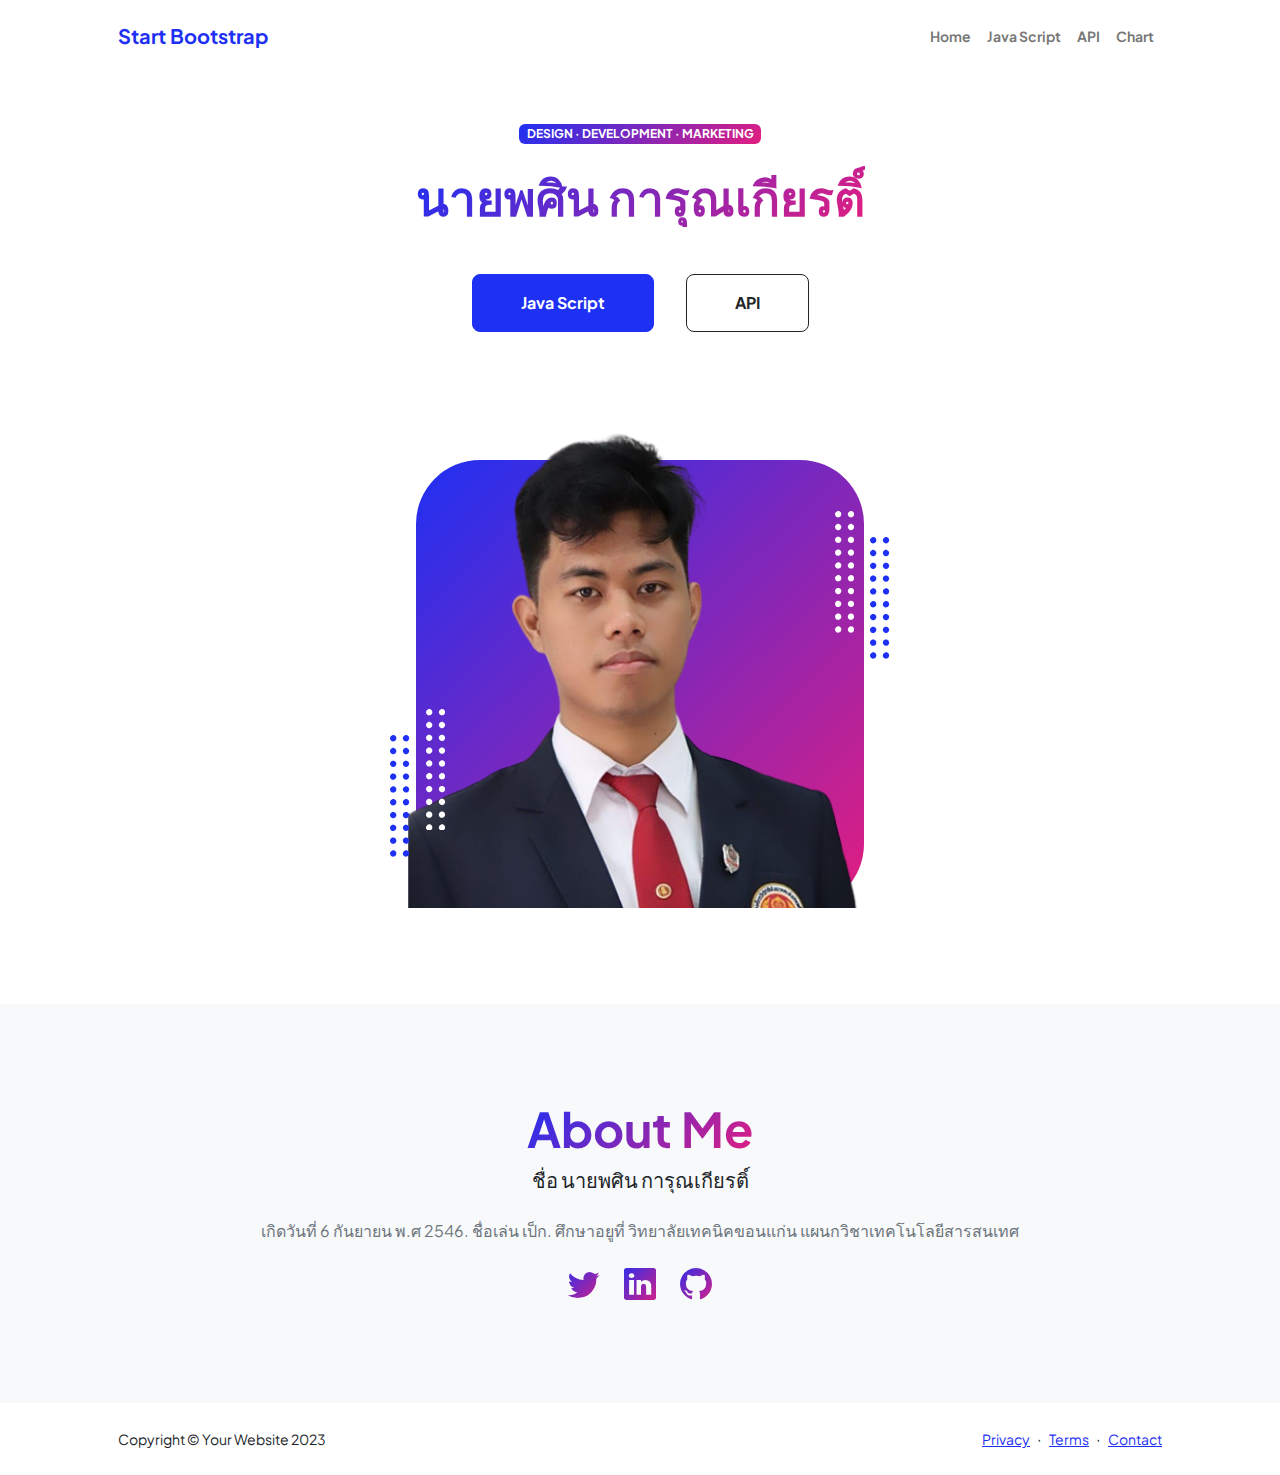
<file: index.html>
<!DOCTYPE html>
<html lang="en">
    <head>
        <meta charset="utf-8" />
        <meta name="viewport" content="width=device-width, initial-scale=1, shrink-to-fit=no" />
        <meta name="description" content="" />
        <meta name="author" content="" />
        <title>Personal - Start Bootstrap Theme</title>
        <!-- Favicon-->
        <link rel="icon" type="image/x-icon" href="assets/favicon.ico" />
        <!-- Custom Google font-->
        <link rel="preconnect" href="https://fonts.googleapis.com" />
        <link rel="preconnect" href="https://fonts.gstatic.com" crossorigin />
        <link href="https://fonts.googleapis.com/css2?family=Plus+Jakarta+Sans:wght@100;200;300;400;500;600;700;800;900&amp;display=swap" rel="stylesheet" />
        <!-- Bootstrap icons-->
        <link href="https://cdn.jsdelivr.net/npm/bootstrap-icons@1.8.1/font/bootstrap-icons.css" rel="stylesheet" />
        <!-- Core theme CSS (includes Bootstrap)-->
        <link href="css/styles.css" rel="stylesheet" />
    </head>
    <body class="d-flex flex-column h-100">
        <main class="flex-shrink-0">
            <!-- Navigation-->
            <nav class="navbar navbar-expand-lg navbar-light bg-white py-3">
                <div class="container px-5">
                    <a class="navbar-brand" href="index.html"><span class="fw-bolder text-primary">Start Bootstrap</span></a>
                    <button class="navbar-toggler" type="button" data-bs-toggle="collapse" data-bs-target="#navbarSupportedContent" aria-controls="navbarSupportedContent" aria-expanded="false" aria-label="Toggle navigation"><span class="navbar-toggler-icon"></span></button>
                    <div class="collapse navbar-collapse" id="navbarSupportedContent">
                        <ul class="navbar-nav ms-auto mb-2 mb-lg-0 small fw-bolder">
                            <li class="nav-item"><a class="nav-link" href="index.html">Home</a></li>
                            <li class="nav-item"><a class="nav-link" href="resume.html">Java Script</a></li>
                            <li class="nav-item"><a class="nav-link" href="projects.html">API</a></li>
                            <li class="nav-item"><a class="nav-link" href="contact.html">Chart</a></li>
                        </ul>
                    </div>
                </div>
            </nav>
            <!-- Header-->
            <header class="py-5">
                <div class="container px-5 pb-5">
                    <div class="row gx-5 align-items-center">
                        <div class="col-xxl-5">
                            <!-- Header text content-->
                            <div class="text-center text-xxl-start">
                                <div class="badge bg-gradient-primary-to-secondary text-white mb-4"><div class="text-uppercase">Design &middot; Development &middot; Marketing</div></div>
                                <h1 class="display-3 fw-bolder mb-5"><span class="text-gradient d-inline">นายพศิน การุณเกียรติ์</span></h1>
                                <div class="d-grid gap-3 d-sm-flex justify-content-sm-center justify-content-xxl-start mb-3">
                                    <a class="btn btn-primary btn-lg px-5 py-3 me-sm-3 fs-6 fw-bolder" href="resume.html">Java Script</a>
                                    <a class="btn btn-outline-dark btn-lg px-5 py-3 fs-6 fw-bolder" href="projects.html">API</a>
                                </div>
                            </div>
                        </div>
                        <div class="col-xxl-7">
                            <!-- Header profile picture-->
                            <div class="d-flex justify-content-center mt-5 mt-xxl-0">
                                <div class="profile bg-gradient-primary-to-secondary">
                                    <!-- TIP: For best results, use a photo with a transparent background like the demo example below-->
                                    <!-- Watch a tutorial on how to do this on YouTube (link)-->
                                    <img class="profile-img" src="assets/profile.png" alt="..." />
                                    <div class="dots-1">
                                        <!-- SVG Dots-->
                                        <svg version="1.1" xmlns="http://www.w3.org/2000/svg" xmlns:xlink="http://www.w3.org/1999/xlink" x="0px" y="0px" viewBox="0 0 191.6 1215.4" style="enable-background: new 0 0 191.6 1215.4" xml:space="preserve">
                                            <g transform="translate(0.000000,1280.000000) scale(0.100000,-0.100000)">
                                                <path d="M227.7,12788.6c-105-35-200-141-222-248c-43-206,163-412,369-369c155,32,275,190,260,339c-11,105-90,213-190,262        C383.7,12801.6,289.7,12808.6,227.7,12788.6z"></path>
                                                <path d="M1507.7,12788.6c-151-50-253-216-222-362c25-119,136-230,254-255c194-41,395,142,375,339c-11,105-90,213-190,262        C1663.7,12801.6,1569.7,12808.6,1507.7,12788.6z"></path>
                                                <path d="M227.7,11508.6c-105-35-200-141-222-248c-43-206,163-412,369-369c155,32,275,190,260,339c-11,105-90,213-190,262        C383.7,11521.6,289.7,11528.6,227.7,11508.6z"></path>
                                                <path d="M1507.7,11508.6c-151-50-253-216-222-362c25-119,136-230,254-255c194-41,395,142,375,339c-11,105-90,213-190,262        C1663.7,11521.6,1569.7,11528.6,1507.7,11508.6z"></path>
                                                <path d="M227.7,10228.6c-105-35-200-141-222-248c-43-206,163-412,369-369c155,32,275,190,260,339c-11,105-90,213-190,262        C383.7,10241.6,289.7,10248.6,227.7,10228.6z"></path>
                                                <path d="M1507.7,10228.6c-105-35-200-141-222-248c-43-206,163-412,369-369c155,32,275,190,260,339c-11,105-90,213-190,262        C1663.7,10241.6,1569.7,10248.6,1507.7,10228.6z"></path>
                                                <path d="M227.7,8948.6c-105-35-200-141-222-248c-43-206,163-412,369-369c155,32,275,190,260,339c-11,105-90,213-190,262        C383.7,8961.6,289.7,8968.6,227.7,8948.6z"></path>
                                                <path d="M1507.7,8948.6c-105-35-200-141-222-248c-43-206,163-412,369-369c155,32,275,190,260,339c-11,105-90,213-190,262        C1663.7,8961.6,1569.7,8968.6,1507.7,8948.6z"></path>
                                                <path d="M227.7,7668.6c-105-35-200-141-222-248c-43-206,163-412,369-369c155,32,275,190,260,339c-11,105-90,213-190,262        C383.7,7681.6,289.7,7688.6,227.7,7668.6z"></path>
                                                <path d="M1507.7,7668.6c-105-35-200-141-222-248c-43-206,163-412,369-369c155,32,275,190,260,339c-11,105-90,213-190,262        C1663.7,7681.6,1569.7,7688.6,1507.7,7668.6z"></path>
                                                <path d="M227.7,6388.6c-105-35-200-141-222-248c-43-206,163-412,369-369c155,32,275,190,260,339c-11,105-90,213-190,262        C383.7,6401.6,289.7,6408.6,227.7,6388.6z"></path>
                                                <path d="M1507.7,6388.6c-105-35-200-141-222-248c-43-206,163-412,369-369c155,32,275,190,260,339c-11,105-90,213-190,262        C1663.7,6401.6,1569.7,6408.6,1507.7,6388.6z"></path>
                                                <path d="M227.7,5108.6c-105-35-200-141-222-248c-43-206,163-412,369-369c155,32,275,190,260,339c-11,105-90,213-190,262        C383.7,5121.6,289.7,5128.6,227.7,5108.6z"></path>
                                                <path d="M1507.7,5108.6c-105-35-200-141-222-248c-43-206,163-412,369-369c155,32,275,190,260,339c-11,105-90,213-190,262        C1663.7,5121.6,1569.7,5128.6,1507.7,5108.6z"></path>
                                                <path d="M227.7,3828.6c-105-35-200-141-222-248c-43-206,163-412,369-369c155,32,275,190,260,339c-11,105-90,213-190,262        C383.7,3841.6,289.7,3848.6,227.7,3828.6z"></path>
                                                <path d="M1507.7,3828.6c-105-35-200-141-222-248c-43-206,163-412,369-369c155,32,275,190,260,339c-11,105-90,213-190,262        C1663.7,3841.6,1569.7,3848.6,1507.7,3828.6z"></path>
                                                <path d="M227.7,2548.6c-105-35-200-141-222-248c-43-206,163-412,369-369c155,32,275,190,260,339c-11,105-90,213-190,262        C383.7,2561.6,289.7,2568.6,227.7,2548.6z"></path>
                                                <path d="M1507.7,2548.6c-105-35-200-141-222-248c-43-206,163-412,369-369c155,32,275,190,260,339c-11,105-90,213-190,262        C1663.7,2561.6,1569.7,2568.6,1507.7,2548.6z"></path>
                                                <path d="M227.7,1268.6c-105-35-200-141-222-248c-43-206,163-412,369-369c155,32,275,190,260,339c-11,105-90,213-190,262        C383.7,1281.6,289.7,1288.6,227.7,1268.6z"></path>
                                                <path d="M1507.7,1268.6c-105-35-200-141-222-248c-43-206,163-412,369-369c155,32,275,190,260,339c-11,105-90,213-190,262        C1663.7,1281.6,1569.7,1288.6,1507.7,1268.6z"></path>
                                            </g>
                                        </svg>
                                        <!-- END of SVG dots-->
                                    </div>
                                    <div class="dots-2">
                                        <!-- SVG Dots-->
                                        <svg version="1.1" xmlns="http://www.w3.org/2000/svg" xmlns:xlink="http://www.w3.org/1999/xlink" x="0px" y="0px" viewBox="0 0 191.6 1215.4" style="enable-background: new 0 0 191.6 1215.4" xml:space="preserve">
                                            <g transform="translate(0.000000,1280.000000) scale(0.100000,-0.100000)">
                                                <path d="M227.7,12788.6c-105-35-200-141-222-248c-43-206,163-412,369-369c155,32,275,190,260,339c-11,105-90,213-190,262        C383.7,12801.6,289.7,12808.6,227.7,12788.6z"></path>
                                                <path d="M1507.7,12788.6c-151-50-253-216-222-362c25-119,136-230,254-255c194-41,395,142,375,339c-11,105-90,213-190,262        C1663.7,12801.6,1569.7,12808.6,1507.7,12788.6z"></path>
                                                <path d="M227.7,11508.6c-105-35-200-141-222-248c-43-206,163-412,369-369c155,32,275,190,260,339c-11,105-90,213-190,262        C383.7,11521.6,289.7,11528.6,227.7,11508.6z"></path>
                                                <path d="M1507.7,11508.6c-151-50-253-216-222-362c25-119,136-230,254-255c194-41,395,142,375,339c-11,105-90,213-190,262        C1663.7,11521.6,1569.7,11528.6,1507.7,11508.6z"></path>
                                                <path d="M227.7,10228.6c-105-35-200-141-222-248c-43-206,163-412,369-369c155,32,275,190,260,339c-11,105-90,213-190,262        C383.7,10241.6,289.7,10248.6,227.7,10228.6z"></path>
                                                <path d="M1507.7,10228.6c-105-35-200-141-222-248c-43-206,163-412,369-369c155,32,275,190,260,339c-11,105-90,213-190,262        C1663.7,10241.6,1569.7,10248.6,1507.7,10228.6z"></path>
                                                <path d="M227.7,8948.6c-105-35-200-141-222-248c-43-206,163-412,369-369c155,32,275,190,260,339c-11,105-90,213-190,262        C383.7,8961.6,289.7,8968.6,227.7,8948.6z"></path>
                                                <path d="M1507.7,8948.6c-105-35-200-141-222-248c-43-206,163-412,369-369c155,32,275,190,260,339c-11,105-90,213-190,262        C1663.7,8961.6,1569.7,8968.6,1507.7,8948.6z"></path>
                                                <path d="M227.7,7668.6c-105-35-200-141-222-248c-43-206,163-412,369-369c155,32,275,190,260,339c-11,105-90,213-190,262        C383.7,7681.6,289.7,7688.6,227.7,7668.6z"></path>
                                                <path d="M1507.7,7668.6c-105-35-200-141-222-248c-43-206,163-412,369-369c155,32,275,190,260,339c-11,105-90,213-190,262        C1663.7,7681.6,1569.7,7688.6,1507.7,7668.6z"></path>
                                                <path d="M227.7,6388.6c-105-35-200-141-222-248c-43-206,163-412,369-369c155,32,275,190,260,339c-11,105-90,213-190,262        C383.7,6401.6,289.7,6408.6,227.7,6388.6z"></path>
                                                <path d="M1507.7,6388.6c-105-35-200-141-222-248c-43-206,163-412,369-369c155,32,275,190,260,339c-11,105-90,213-190,262        C1663.7,6401.6,1569.7,6408.6,1507.7,6388.6z"></path>
                                                <path d="M227.7,5108.6c-105-35-200-141-222-248c-43-206,163-412,369-369c155,32,275,190,260,339c-11,105-90,213-190,262        C383.7,5121.6,289.7,5128.6,227.7,5108.6z"></path>
                                                <path d="M1507.7,5108.6c-105-35-200-141-222-248c-43-206,163-412,369-369c155,32,275,190,260,339c-11,105-90,213-190,262        C1663.7,5121.6,1569.7,5128.6,1507.7,5108.6z"></path>
                                                <path d="M227.7,3828.6c-105-35-200-141-222-248c-43-206,163-412,369-369c155,32,275,190,260,339c-11,105-90,213-190,262        C383.7,3841.6,289.7,3848.6,227.7,3828.6z"></path>
                                                <path d="M1507.7,3828.6c-105-35-200-141-222-248c-43-206,163-412,369-369c155,32,275,190,260,339c-11,105-90,213-190,262        C1663.7,3841.6,1569.7,3848.6,1507.7,3828.6z"></path>
                                                <path d="M227.7,2548.6c-105-35-200-141-222-248c-43-206,163-412,369-369c155,32,275,190,260,339c-11,105-90,213-190,262        C383.7,2561.6,289.7,2568.6,227.7,2548.6z"></path>
                                                <path d="M1507.7,2548.6c-105-35-200-141-222-248c-43-206,163-412,369-369c155,32,275,190,260,339c-11,105-90,213-190,262        C1663.7,2561.6,1569.7,2568.6,1507.7,2548.6z"></path>
                                                <path d="M227.7,1268.6c-105-35-200-141-222-248c-43-206,163-412,369-369c155,32,275,190,260,339c-11,105-90,213-190,262        C383.7,1281.6,289.7,1288.6,227.7,1268.6z"></path>
                                                <path d="M1507.7,1268.6c-105-35-200-141-222-248c-43-206,163-412,369-369c155,32,275,190,260,339c-11,105-90,213-190,262        C1663.7,1281.6,1569.7,1288.6,1507.7,1268.6z"></path>
                                            </g>
                                        </svg>
                                        <!-- END of SVG dots-->
                                    </div>
                                    <div class="dots-3">
                                        <!-- SVG Dots-->
                                        <svg version="1.1" xmlns="http://www.w3.org/2000/svg" xmlns:xlink="http://www.w3.org/1999/xlink" x="0px" y="0px" viewBox="0 0 191.6 1215.4" style="enable-background: new 0 0 191.6 1215.4" xml:space="preserve">
                                            <g transform="translate(0.000000,1280.000000) scale(0.100000,-0.100000)">
                                                <path d="M227.7,12788.6c-105-35-200-141-222-248c-43-206,163-412,369-369c155,32,275,190,260,339c-11,105-90,213-190,262        C383.7,12801.6,289.7,12808.6,227.7,12788.6z"></path>
                                                <path d="M1507.7,12788.6c-151-50-253-216-222-362c25-119,136-230,254-255c194-41,395,142,375,339c-11,105-90,213-190,262        C1663.7,12801.6,1569.7,12808.6,1507.7,12788.6z"></path>
                                                <path d="M227.7,11508.6c-105-35-200-141-222-248c-43-206,163-412,369-369c155,32,275,190,260,339c-11,105-90,213-190,262        C383.7,11521.6,289.7,11528.6,227.7,11508.6z"></path>
                                                <path d="M1507.7,11508.6c-151-50-253-216-222-362c25-119,136-230,254-255c194-41,395,142,375,339c-11,105-90,213-190,262        C1663.7,11521.6,1569.7,11528.6,1507.7,11508.6z"></path>
                                                <path d="M227.7,10228.6c-105-35-200-141-222-248c-43-206,163-412,369-369c155,32,275,190,260,339c-11,105-90,213-190,262        C383.7,10241.6,289.7,10248.6,227.7,10228.6z"></path>
                                                <path d="M1507.7,10228.6c-105-35-200-141-222-248c-43-206,163-412,369-369c155,32,275,190,260,339c-11,105-90,213-190,262        C1663.7,10241.6,1569.7,10248.6,1507.7,10228.6z"></path>
                                                <path d="M227.7,8948.6c-105-35-200-141-222-248c-43-206,163-412,369-369c155,32,275,190,260,339c-11,105-90,213-190,262        C383.7,8961.6,289.7,8968.6,227.7,8948.6z"></path>
                                                <path d="M1507.7,8948.6c-105-35-200-141-222-248c-43-206,163-412,369-369c155,32,275,190,260,339c-11,105-90,213-190,262        C1663.7,8961.6,1569.7,8968.6,1507.7,8948.6z"></path>
                                                <path d="M227.7,7668.6c-105-35-200-141-222-248c-43-206,163-412,369-369c155,32,275,190,260,339c-11,105-90,213-190,262        C383.7,7681.6,289.7,7688.6,227.7,7668.6z"></path>
                                                <path d="M1507.7,7668.6c-105-35-200-141-222-248c-43-206,163-412,369-369c155,32,275,190,260,339c-11,105-90,213-190,262        C1663.7,7681.6,1569.7,7688.6,1507.7,7668.6z"></path>
                                                <path d="M227.7,6388.6c-105-35-200-141-222-248c-43-206,163-412,369-369c155,32,275,190,260,339c-11,105-90,213-190,262        C383.7,6401.6,289.7,6408.6,227.7,6388.6z"></path>
                                                <path d="M1507.7,6388.6c-105-35-200-141-222-248c-43-206,163-412,369-369c155,32,275,190,260,339c-11,105-90,213-190,262        C1663.7,6401.6,1569.7,6408.6,1507.7,6388.6z"></path>
                                                <path d="M227.7,5108.6c-105-35-200-141-222-248c-43-206,163-412,369-369c155,32,275,190,260,339c-11,105-90,213-190,262        C383.7,5121.6,289.7,5128.6,227.7,5108.6z"></path>
                                                <path d="M1507.7,5108.6c-105-35-200-141-222-248c-43-206,163-412,369-369c155,32,275,190,260,339c-11,105-90,213-190,262        C1663.7,5121.6,1569.7,5128.6,1507.7,5108.6z"></path>
                                                <path d="M227.7,3828.6c-105-35-200-141-222-248c-43-206,163-412,369-369c155,32,275,190,260,339c-11,105-90,213-190,262        C383.7,3841.6,289.7,3848.6,227.7,3828.6z"></path>
                                                <path d="M1507.7,3828.6c-105-35-200-141-222-248c-43-206,163-412,369-369c155,32,275,190,260,339c-11,105-90,213-190,262        C1663.7,3841.6,1569.7,3848.6,1507.7,3828.6z"></path>
                                                <path d="M227.7,2548.6c-105-35-200-141-222-248c-43-206,163-412,369-369c155,32,275,190,260,339c-11,105-90,213-190,262        C383.7,2561.6,289.7,2568.6,227.7,2548.6z"></path>
                                                <path d="M1507.7,2548.6c-105-35-200-141-222-248c-43-206,163-412,369-369c155,32,275,190,260,339c-11,105-90,213-190,262        C1663.7,2561.6,1569.7,2568.6,1507.7,2548.6z"></path>
                                                <path d="M227.7,1268.6c-105-35-200-141-222-248c-43-206,163-412,369-369c155,32,275,190,260,339c-11,105-90,213-190,262        C383.7,1281.6,289.7,1288.6,227.7,1268.6z"></path>
                                                <path d="M1507.7,1268.6c-105-35-200-141-222-248c-43-206,163-412,369-369c155,32,275,190,260,339c-11,105-90,213-190,262        C1663.7,1281.6,1569.7,1288.6,1507.7,1268.6z"></path>
                                            </g>
                                        </svg>
                                        <!-- END of SVG dots-->
                                    </div>
                                    <div class="dots-4">
                                        <!-- SVG Dots-->
                                        <svg version="1.1" xmlns="http://www.w3.org/2000/svg" xmlns:xlink="http://www.w3.org/1999/xlink" x="0px" y="0px" viewBox="0 0 191.6 1215.4" style="enable-background: new 0 0 191.6 1215.4" xml:space="preserve">
                                            <g transform="translate(0.000000,1280.000000) scale(0.100000,-0.100000)">
                                                <path d="M227.7,12788.6c-105-35-200-141-222-248c-43-206,163-412,369-369c155,32,275,190,260,339c-11,105-90,213-190,262        C383.7,12801.6,289.7,12808.6,227.7,12788.6z"></path>
                                                <path d="M1507.7,12788.6c-151-50-253-216-222-362c25-119,136-230,254-255c194-41,395,142,375,339c-11,105-90,213-190,262        C1663.7,12801.6,1569.7,12808.6,1507.7,12788.6z"></path>
                                                <path d="M227.7,11508.6c-105-35-200-141-222-248c-43-206,163-412,369-369c155,32,275,190,260,339c-11,105-90,213-190,262        C383.7,11521.6,289.7,11528.6,227.7,11508.6z"></path>
                                                <path d="M1507.7,11508.6c-151-50-253-216-222-362c25-119,136-230,254-255c194-41,395,142,375,339c-11,105-90,213-190,262        C1663.7,11521.6,1569.7,11528.6,1507.7,11508.6z"></path>
                                                <path d="M227.7,10228.6c-105-35-200-141-222-248c-43-206,163-412,369-369c155,32,275,190,260,339c-11,105-90,213-190,262        C383.7,10241.6,289.7,10248.6,227.7,10228.6z"></path>
                                                <path d="M1507.7,10228.6c-105-35-200-141-222-248c-43-206,163-412,369-369c155,32,275,190,260,339c-11,105-90,213-190,262        C1663.7,10241.6,1569.7,10248.6,1507.7,10228.6z"></path>
                                                <path d="M227.7,8948.6c-105-35-200-141-222-248c-43-206,163-412,369-369c155,32,275,190,260,339c-11,105-90,213-190,262        C383.7,8961.6,289.7,8968.6,227.7,8948.6z"></path>
                                                <path d="M1507.7,8948.6c-105-35-200-141-222-248c-43-206,163-412,369-369c155,32,275,190,260,339c-11,105-90,213-190,262        C1663.7,8961.6,1569.7,8968.6,1507.7,8948.6z"></path>
                                                <path d="M227.7,7668.6c-105-35-200-141-222-248c-43-206,163-412,369-369c155,32,275,190,260,339c-11,105-90,213-190,262        C383.7,7681.6,289.7,7688.6,227.7,7668.6z"></path>
                                                <path d="M1507.7,7668.6c-105-35-200-141-222-248c-43-206,163-412,369-369c155,32,275,190,260,339c-11,105-90,213-190,262        C1663.7,7681.6,1569.7,7688.6,1507.7,7668.6z"></path>
                                                <path d="M227.7,6388.6c-105-35-200-141-222-248c-43-206,163-412,369-369c155,32,275,190,260,339c-11,105-90,213-190,262        C383.7,6401.6,289.7,6408.6,227.7,6388.6z"></path>
                                                <path d="M1507.7,6388.6c-105-35-200-141-222-248c-43-206,163-412,369-369c155,32,275,190,260,339c-11,105-90,213-190,262        C1663.7,6401.6,1569.7,6408.6,1507.7,6388.6z"></path>
                                                <path d="M227.7,5108.6c-105-35-200-141-222-248c-43-206,163-412,369-369c155,32,275,190,260,339c-11,105-90,213-190,262        C383.7,5121.6,289.7,5128.6,227.7,5108.6z"></path>
                                                <path d="M1507.7,5108.6c-105-35-200-141-222-248c-43-206,163-412,369-369c155,32,275,190,260,339c-11,105-90,213-190,262        C1663.7,5121.6,1569.7,5128.6,1507.7,5108.6z"></path>
                                                <path d="M227.7,3828.6c-105-35-200-141-222-248c-43-206,163-412,369-369c155,32,275,190,260,339c-11,105-90,213-190,262        C383.7,3841.6,289.7,3848.6,227.7,3828.6z"></path>
                                                <path d="M1507.7,3828.6c-105-35-200-141-222-248c-43-206,163-412,369-369c155,32,275,190,260,339c-11,105-90,213-190,262        C1663.7,3841.6,1569.7,3848.6,1507.7,3828.6z"></path>
                                                <path d="M227.7,2548.6c-105-35-200-141-222-248c-43-206,163-412,369-369c155,32,275,190,260,339c-11,105-90,213-190,262        C383.7,2561.6,289.7,2568.6,227.7,2548.6z"></path>
                                                <path d="M1507.7,2548.6c-105-35-200-141-222-248c-43-206,163-412,369-369c155,32,275,190,260,339c-11,105-90,213-190,262        C1663.7,2561.6,1569.7,2568.6,1507.7,2548.6z"></path>
                                                <path d="M227.7,1268.6c-105-35-200-141-222-248c-43-206,163-412,369-369c155,32,275,190,260,339c-11,105-90,213-190,262        C383.7,1281.6,289.7,1288.6,227.7,1268.6z"></path>
                                                <path d="M1507.7,1268.6c-105-35-200-141-222-248c-43-206,163-412,369-369c155,32,275,190,260,339c-11,105-90,213-190,262        C1663.7,1281.6,1569.7,1288.6,1507.7,1268.6z"></path>
                                            </g>
                                        </svg>
                                        <!-- END of SVG dots-->
                                    </div>
                                </div>
                            </div>
                        </div>
                    </div>
                </div>
            </header>
            <!-- About Section-->
            <section class="bg-light py-5">
                <div class="container px-5">
                    <div class="row gx-5 justify-content-center">
                        <div class="col-xxl-8">
                            <div class="text-center my-5">
                                <h2 class="display-5 fw-bolder"><span class="text-gradient d-inline">About Me</span></h2>
                                <p class="lead fw-light mb-4">ชื่อ นายพศิน การุณเกียรติ์</p>
                                <p class="text-muted">เกิดวันที่ 6 กันยายน พ.ศ 2546. ชื่อเล่น เป็ก.  ศึกษาอยูที่ วิทยาลัยเทคนิคขอนแก่น แผนกวิชาเทคโนโลยีสารสนเทศ</p>
                                <div class="d-flex justify-content-center fs-2 gap-4">
                                    <a class="text-gradient" href="#!"><i class="bi bi-twitter"></i></a>
                                    <a class="text-gradient" href="#!"><i class="bi bi-linkedin"></i></a>
                                    <a class="text-gradient" href="#!"><i class="bi bi-github"></i></a>
                                </div>
                            </div>
                        </div>
                    </div>
                </div>
            </section>
        </main>
        <!-- Footer-->
        <footer class="bg-white py-4 mt-auto">
            <div class="container px-5">
                <div class="row align-items-center justify-content-between flex-column flex-sm-row">
                    <div class="col-auto"><div class="small m-0">Copyright &copy; Your Website 2023</div></div>
                    <div class="col-auto">
                        <a class="small" href="#!">Privacy</a>
                        <span class="mx-1">&middot;</span>
                        <a class="small" href="#!">Terms</a>
                        <span class="mx-1">&middot;</span>
                        <a class="small" href="#!">Contact</a>
                    </div>
                </div>
            </div>
        </footer>
        <!-- Bootstrap core JS-->
        <script src="https://cdn.jsdelivr.net/npm/bootstrap@5.2.3/dist/js/bootstrap.bundle.min.js"></script>
        <!-- Core theme JS-->
        <script src="js/scripts.js"></script>
    </body>
</html>
</file>
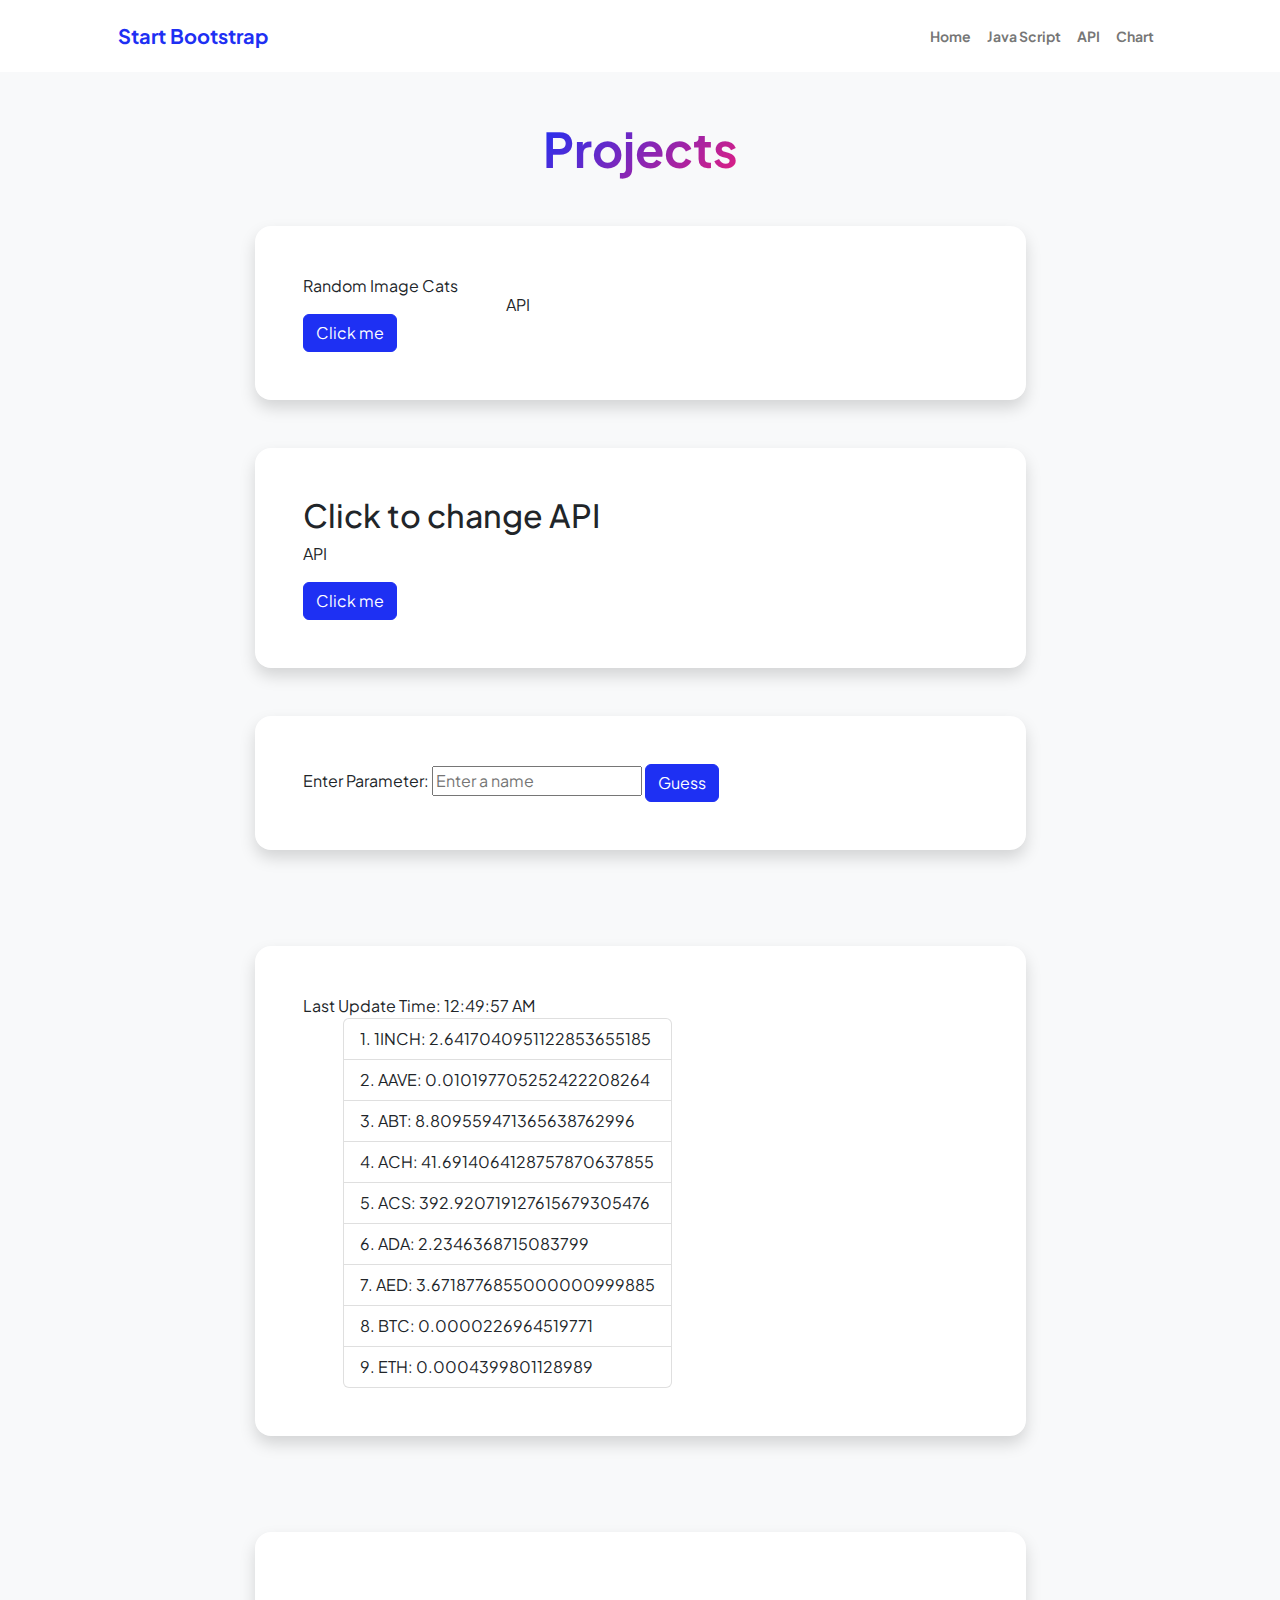
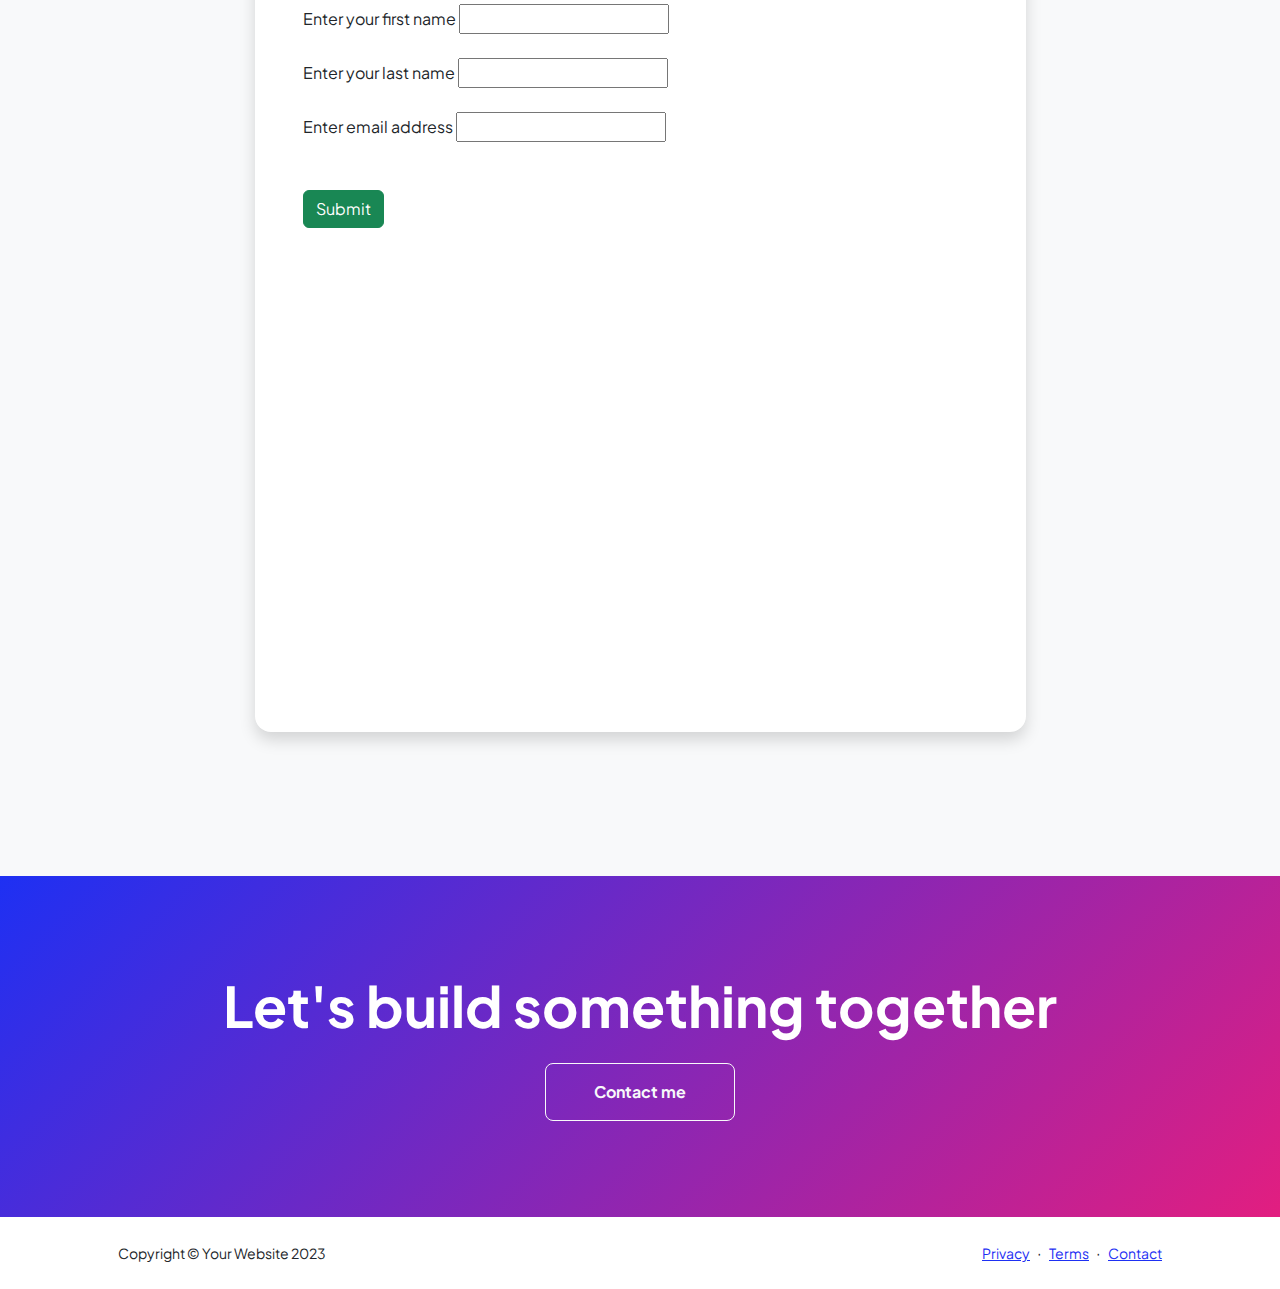
<file: projects.html>
<!DOCTYPE html>
<html lang="en">
    <head>
        <meta charset="utf-8" />
        <meta name="viewport" content="width=device-width, initial-scale=1, shrink-to-fit=no" />
        <meta name="description" content="" />
        <meta name="author" content="" />
        <title>Modern Business - Start Bootstrap Template</title>
        <!-- Favicon-->
        <link rel="icon" type="image/x-icon" href="assets/favicon.ico" />
        <!-- Custom Google font-->
        <link rel="preconnect" href="https://fonts.googleapis.com" />
        <link rel="preconnect" href="https://fonts.gstatic.com" crossorigin />
        <link href="https://fonts.googleapis.com/css2?family=Plus+Jakarta+Sans:wght@100;200;300;400;500;600;700;800;900&amp;display=swap" rel="stylesheet" />
        <!-- Bootstrap icons-->
        <link href="https://cdn.jsdelivr.net/npm/bootstrap-icons@1.8.1/font/bootstrap-icons.css" rel="stylesheet" />
        <!-- Core theme CSS (includes Bootstrap)-->
        <link href="css/styles.css" rel="stylesheet" />
    </head>
    <body class="d-flex flex-column h-100 bg-light">
        <main class="flex-shrink-0">
            <!-- Navigation-->
            <nav class="navbar navbar-expand-lg navbar-light bg-white py-3">
                <div class="container px-5">
                    <a class="navbar-brand" href="index.html"><span class="fw-bolder text-primary">Start Bootstrap</span></a>
                    <button class="navbar-toggler" type="button" data-bs-toggle="collapse" data-bs-target="#navbarSupportedContent" aria-controls="navbarSupportedContent" aria-expanded="false" aria-label="Toggle navigation"><span class="navbar-toggler-icon"></span></button>
                    <div class="collapse navbar-collapse" id="navbarSupportedContent">
                        <ul class="navbar-nav ms-auto mb-2 mb-lg-0 small fw-bolder">
                            <li class="nav-item"><a class="nav-link" href="index.html">Home</a></li>
                            <li class="nav-item"><a class="nav-link" href="resume.html">Java Script</a></li>
                            <li class="nav-item"><a class="nav-link" href="projects.html">API</a></li>
                            <li class="nav-item"><a class="nav-link" href="contact.html">Chart</a></li>
                        </ul>
                    </div>
                </div>
            </nav>
            <!-- Projects Section-->
            <section class="py-5">
                <div class="container px-5 mb-5">
                    <div class="text-center mb-5">
                        <h1 class="display-5 fw-bolder mb-0"><span class="text-gradient d-inline">Projects</span></h1>
                    </div>
                    <div class="row gx-5 justify-content-center">
                        <div class="col-lg-11 col-xl-9 col-xxl-8">
                            <!-- Project Card 1-->
                            <div class="card overflow-hidden shadow rounded-4 border-0 mb-5">
                                <div class="card-body p-0">
                                    <div class="d-flex align-items-center">
                                        <div class="p-5">
                                            <p>Random Image Cats</p>
                                            <button onclick="cat()" class="btn btn-primary">Click me</button>   
                                        </div>
                                        <p id="cat" >API</p>
                                    </div>
                                </div>
                            </div>
                            <!-- Project Card 2-->
                            <div class="card overflow-hidden shadow rounded-4 border-0">
                                <div class="card-body p-0">
                                    <div class="d-flex align-items-center">
                                        <div class="p-5">
                                            <h2>Click to change API</h2>
                                            <p id="demo2">API</p>
                                            <button onclick="myFunction()" class="btn btn-primary">Click me</button>
                                        </div>
                                    </div>
                                </div>
                            </div>
                            <br><br>
                            <div class="card overflow-hidden shadow rounded-4 border-0 mb-5">
                                <div class="card-body p-0">
                                    <div class="d-flex align-items-center">
                                        <div class="p-5">
                                            <label for="paramInput">Enter Parameter:</label>
                                            <input type="text" id="nameInput" placeholder="Enter a name">
                                            <button onclick="getNationality()" class="btn btn-primary"> Guess</button>
                                            <div id="result"></div>
                                        </div>
                                    </div>
                                </div>
                            </div>
                            <br><br>
                            <div class="card overflow-hidden shadow rounded-4 border-0 mb-5">
                                <div class="card-body p-0">
                                    <div class="d-flex align-items-center">
                                        <div class="p-5">
                                            <div id="lastUpdateTime">
                                                <label>Last Update Time: 12:49:57 AM</label>
                                              </div>
                                                <div class="" id="prices" style="text-align: left; padding: 0 0 0 40px;">
                                                  <ul class="list-group list-group-numbered">
                                                    <li class="list-group-item">1INCH: 2.6417040951122853655185</li>
                                                    <li class="list-group-item">AAVE: 0.010197705252422208264</li>
                                                    <li class="list-group-item">ABT: 8.809559471365638762996</li>
                                                    <li class="list-group-item">ACH: 41.6914064128757870637855</li>
                                                    <li class="list-group-item">ACS: 392.920719127615679305476</li>
                                                    <li class="list-group-item">ADA: 2.2346368715083799</li>
                                                    <li class="list-group-item">AED: 3.6718776855000000999885</li>
                                                    <li class="list-group-item">BTC: 0.0000226964519771</li>
                                                    <li class="list-group-item">ETH: 0.0004399801128989</li>
                                                  </ul>
                                              </center>
                                            </div>
                                        </div>
                                    </div>
                                </div>
                            </div>
                            <br><br>
                            <div class="card overflow-hidden shadow rounded-4 border-0 mb-5">
                                <div class="card-body p-0">
                                    <div class="d-flex align-items-center">
                                        <div class="p-5">
                                            <form class="" method="POST" accept-charset="UTF-8" autocomplete="off" name="sheet1"><br>
                                                <div id="google"></div>
                                                <div id="clock">
                                                </div>
                                                <label>
                                                <label for="fname" class="lable">Enter your first name</label>
                                                <input type="text" name="first_name"  required autocomplete="off"><br><br>
                                                <label for="lname" class="lable">Enter your last name</label>
                                                <input type="text" name="last_name" required autocomplete="off"><br><br>
                                                <label for="email" class="lable">Enter email address</label>
                                                <input type="email" name="email" required autocomplete="off"><br><br>
                                                           <br>
                                                <button type="submit" class="btn btn-success">Submit</button>
                                                <iframe width="1000" height="450" src="https://docs.google.com/spreadsheets/d/e/2PACX-1vR7kErdXJSXskO4DwLimWmtpsv8ADJ447N6U3WYQb-Z9frc9Om_6yNTNT6DHOMaETqjkwy1q1KVwQBX/pubhtml?gid=0&amp;single=true&amp;widget=true&amp;headers=false"></iframe>
                                        </div>
                                        </div>
                                    </div>
                                </div>
                            </div>
                        </div>
                    </div>
                </div>
            </section>
            <!-- Call to action section-->
            <section class="py-5 bg-gradient-primary-to-secondary text-white">
                <div class="container px-5 my-5">
                    <div class="text-center">
                        <h2 class="display-4 fw-bolder mb-4">Let's build something together</h2>
                        <a class="btn btn-outline-light btn-lg px-5 py-3 fs-6 fw-bolder" href="contact.html">Contact me</a>
                    </div>
                </div>
            </section>
        </main>
        <!-- Footer-->
        <footer class="bg-white py-4 mt-auto">
            <div class="container px-5">
                <div class="row align-items-center justify-content-between flex-column flex-sm-row">
                    <div class="col-auto"><div class="small m-0">Copyright &copy; Your Website 2023</div></div>
                    <div class="col-auto">
                        <a class="small" href="#!">Privacy</a>
                        <span class="mx-1">&middot;</span>
                        <a class="small" href="#!">Terms</a>
                        <span class="mx-1">&middot;</span>
                        <a class="small" href="#!">Contact</a>
                    </div>
                </div>
            </div>
        </footer>
        <!-- Bootstrap core JS-->
        <script src="https://cdn.jsdelivr.net/npm/bootstrap@5.2.3/dist/js/bootstrap.bundle.min.js"></script>
        <!-- Core theme JS-->
        <script src="js/scripts.js"></script>
    <script>
        function cat(){
            fetch("https://api.thecatapi.com/v1/images/search")
            .then(function(response){
              return response.json()
            })
            .then(function(data){
              let txt = "";
                for (let x in data) {
                  txt += data[x] + " ";
                  const catImageContainer = document.getElementById('catImageContainer');
                document.getElementById("cat").innerHTML = `<img src="${data[0].url}" alt="Random Cat Image" style="max-width: 500px; max-hight:10px">`;
                };
              return data;
            }) 
          }
          //================================
          function myFunction() {
            fetch("https://www.boredapi.com/api/activity")
              .then(function(response){
                return response.json()
              })
              .then(function(data){
                let txt = "";
                  for (let x in data) {
                    txt += data[x] + " ";
                  document.getElementById("demo2").innerHTML = txt;
                  };
              
                return data;
              })  
            }
            //================================
            function getNationality() {
                const name = document.getElementById('nameInput').value;
        
                fetch(`https://api.nationalize.io/?name=${name}`)
                    .then(response => response.json())
                    .then(data => {
                    const resultElement = document.getElementById('result');
                    if (data.country.length > 0) {
                        const countries = data.country.map(country => `${country.country_id} (${(country.probability * 100).toFixed(2)}%)`).join(', ');
                        resultElement.innerHTML = `Name: ${data.name}, Probable Nationalities: ${countries}`;
                    } else {
                        resultElement.innerHTML = 'No nationality data available for this name.';
                    }
                    })
                }
            //================================
            function displayPrices(rates) {
                const currencies = ['1INCH', 'AAVE', 'ABT', 'ACH', 'ACS', 'ADA', 'AED', 'BTC', 'ETH'];
                const pricesHtml = `
                  <br>
                  <ul class='list-group list-group-numbered'>${currencies.map(currency => `<li class='list-group-item'>${currency} : ${rates[currency] || 'N/A'}</li>`).join('')}</ul>
              `;
                document.getElementById('prices').innerHTML = pricesHtml;
              }
              // Function to handle fetch errors
              function handleFetchError(error) {
                console.error('Error fetching data:', error);
                alert('Error fetching data. Please try again.');
              }
              // Function to display the last update time
              function displayLastUpdateTime() {
                const updateTimeDiv = document.getElementById('lastUpdateTime');
                const currentTime = new Date().toLocaleTimeString();
              
                updateTimeDiv.innerHTML = `<label>Last Update Time: ${currentTime}</label>`;
              }
              // Initial fetch and display
              fetchPrices();
              // Set interval to fetch and update prices every 30 seconds
              setInterval(fetchPrices, 1000);
              
              // Function to fetch cryptocurrency prices from the Coinbase API
              async function fetchPrices() {
                try {
                  const response = await fetch('https://api.coinbase.com/v2/exchange-rates?currency=USDT');
                  const data = await response.json();
              
                  // Display prices and last update time
                  displayPrices(data.data.rates);
                  displayLastUpdateTime();
                } catch (error) {
                  handleFetchError(error);
                }
              }
            //============================================================================
            const scriptURL = 'https://script.google.com/macros/s/AKfycbwTJreuCtGuhV-42hQQWOx29f8Vcxg5mH9HnkZ1xgLCVesnzXKvA64tLYcvivxyqbmoyw/exec'
            const form = document.forms['sheet1']
        
            form.addEventListener('submit', e => {
              e.preventDefault()
              fetch(scriptURL, { method: 'POST', body: new FormData(form) })
                .then(response => document.getElementById("demo").innerHTML = "<div class='alert alert-primary' role='alert'><b>Thank You for providing the details, We shall get back to you shortly !</b></div>", sheet1.reset())
                .catch(error => console.error('Error!', error.message))
            })
    </script>
    </body>
</html>
</file>
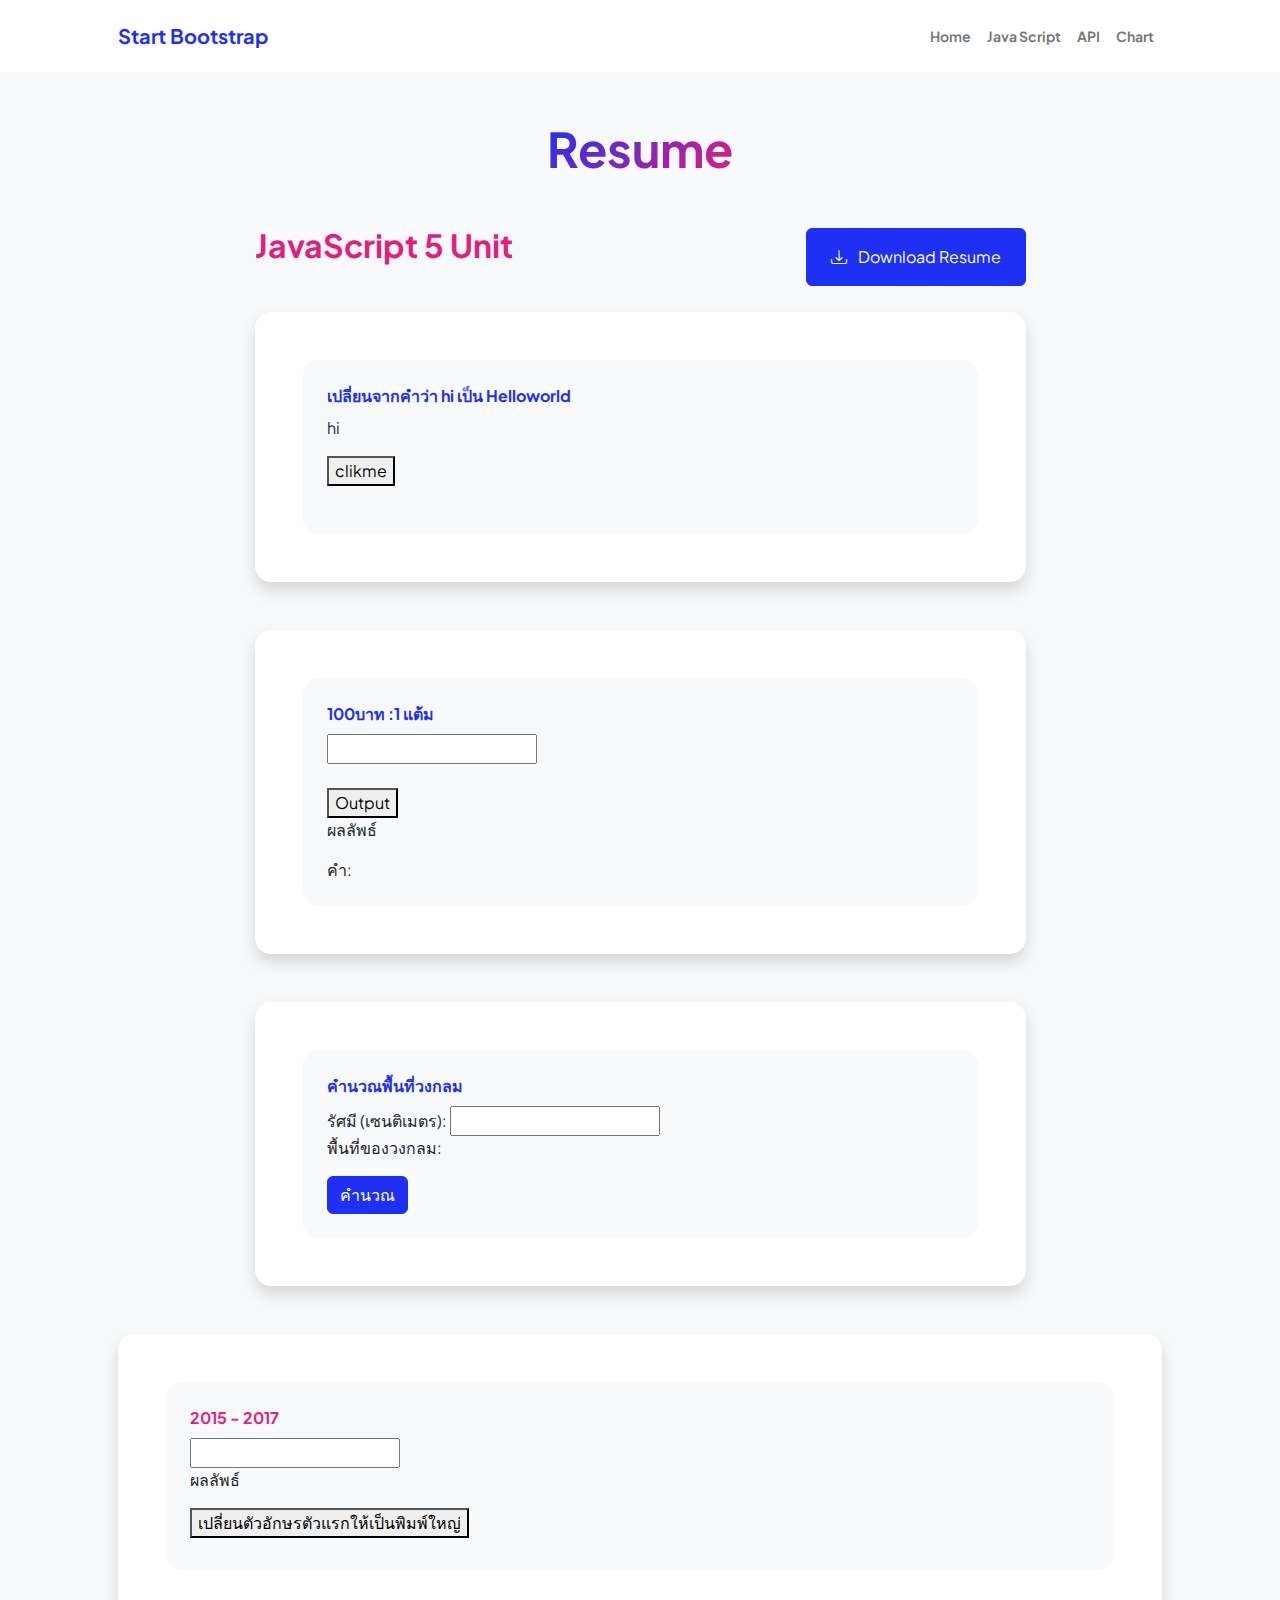
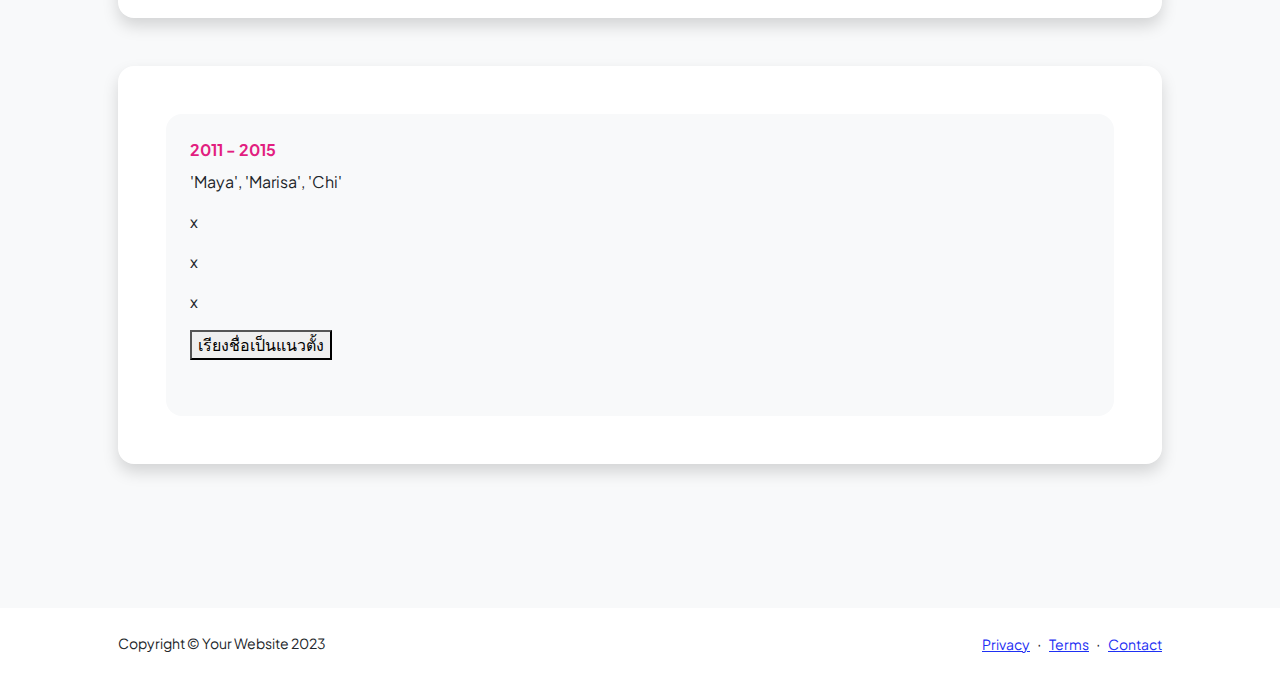
<file: resume.html>
<!DOCTYPE html>
<html lang="en">
    <head>
        <meta charset="utf-8" />
        <meta name="viewport" content="width=device-width, initial-scale=1, shrink-to-fit=no" />
        <meta name="description" content="" />
        <meta name="author" content="" />
        <title>Personal - Start Bootstrap Template</title>
        <!-- Favicon-->
        <link rel="icon" type="image/x-icon" href="assets/favicon.ico" />
        <!-- Custom Google font-->
        <link rel="preconnect" href="https://fonts.googleapis.com" />
        <link rel="preconnect" href="https://fonts.gstatic.com" crossorigin />
        <link href="https://fonts.googleapis.com/css2?family=Plus+Jakarta+Sans:wght@100;200;300;400;500;600;700;800;900&amp;display=swap" rel="stylesheet" />
        <!-- Bootstrap icons-->
        <link href="https://cdn.jsdelivr.net/npm/bootstrap-icons@1.8.1/font/bootstrap-icons.css" rel="stylesheet" />
        <!-- Core theme CSS (includes Bootstrap)-->
        <link href="css/styles.css" rel="stylesheet" />
    </head>
    <body class="d-flex flex-column h-100 bg-light">
        <main class="flex-shrink-0">
            <!-- Navigation-->
            <nav class="navbar navbar-expand-lg navbar-light bg-white py-3">
                <div class="container px-5">
                    <a class="navbar-brand" href="index.html"><span class="fw-bolder text-primary">Start Bootstrap</span></a>
                    <button class="navbar-toggler" type="button" data-bs-toggle="collapse" data-bs-target="#navbarSupportedContent" aria-controls="navbarSupportedContent" aria-expanded="false" aria-label="Toggle navigation"><span class="navbar-toggler-icon"></span></button>
                    <div class="collapse navbar-collapse" id="navbarSupportedContent">
                        <ul class="navbar-nav ms-auto mb-2 mb-lg-0 small fw-bolder">
                            <li class="nav-item"><a class="nav-link" href="index.html">Home</a></li>
                            <li class="nav-item"><a class="nav-link" href="resume.html">Java Script</a></li>
                            <li class="nav-item"><a class="nav-link" href="projects.html">API</a></li>
                            <li class="nav-item"><a class="nav-link" href="contact.html">Chart</a></li>
                        </ul>
                    </div>
                </div>
            </nav>
            <!-- Page Content-->
            <div class="container px-5 my-5">
                <div class="text-center mb-5">
                    <h1 class="display-5 fw-bolder mb-0"><span class="text-gradient d-inline">Resume</span></h1>
                </div>
                <div class="row gx-5 justify-content-center">
                    <div class="col-lg-11 col-xl-9 col-xxl-8">
                        <!-- Experience Section-->
                        <section>
                            <div class="d-flex align-items-center justify-content-between mb-4">
                                <h2 class="text-secondary fw-bolder mb-4">JavaScript 5 Unit </h2>
                                <!-- Download resume button-->
                                <!-- Note: Set the link href target to a PDF file within your project-->
                                <a class="btn btn-primary px-4 py-3" href="#!">
                                    <div class="d-inline-block bi bi-download me-2"></div>
                                    Download Resume
                                </a>
                            </div>
                            <!-- Experience Card 1-->
                            <div class="card shadow border-0 rounded-4 mb-5">
                                <div class="card-body p-5">
                                    <div class="row align-items-center gx-5">
                                        <div class="col text-center text-lg-start mb-4 mb-lg-0">
                                            <div class="bg-light p-4 rounded-4">
                                                <div class="text-primary fw-bolder mb-2">เปลี่ยนจากคำว่า hi เป็น Helloworld</div>
                                                <p id="demo2">hi</p>
                                                <button onclick="myfunction()">clikme</button><br><br>
                                                
                                            </div>
                                        </div>
                                    </div>
                                </div>
                            </div>
                            <!-- Experience Card 2-->
                            <div class="card shadow border-0 rounded-4 mb-5">
                                <div class="card-body p-5">
                                    <div class="row align-items-center gx-5">
                                        <div class="col text-center text-lg-start mb-4 mb-lg-0">
                                            <div class="bg-light p-4 rounded-4">
                                                <div class="text-primary fw-bolder mb-2">100บาท :1 แต้ม</div>
                                                <input type="text" id="number1"><br><br>
                                                <button onclick="cal()">Output</button><br>
                                                <p id="j">ผลลัพธ์</p>
                                                <label for="inputText">คำ:</label>
                                            </div>
                                        </div>
                                    </div>
                                </div>
                            </div>
                            <div class="card shadow border-0 rounded-4 mb-5">
                                <div class="card-body p-5">
                                    <div class="row align-items-center gx-5">
                                        <div class="col text-center text-lg-start mb-4 mb-lg-0">
                                            <div class="bg-light p-4 rounded-4">
                                                <div class="text-primary fw-bolder mb-2">คำนวณพื้นที่วงกลม</div>
                                                <label for="radius">รัศมี (เซนติเมตร): </label>
                                                <input type="number" id="radius">         <br>             
                                                <p id="result">พื้นที่ของวงกลม: </p>
                                                <button class="btn btn-primary" onclick="calculateArea()">คำนวณ</button></div>
                                            </div>
                                        </div>
                                    </div>
                                </div>
                            </div>
                        </section>
                        <!-- Education Section-->
                        <section>
                            
                            <!-- Education Card 1-->
                            <div class="card shadow border-0 rounded-4 mb-5">
                                <div class="card-body p-5">
                                    <div class="row align-items-center gx-5">
                                        <div class="col text-center text-lg-start mb-4 mb-lg-0">
                                            <div class="bg-light p-4 rounded-4">
                                                <div class="text-secondary fw-bolder mb-2">2015 - 2017</div>
                                                <div class="mb-2">
                                                    <input type="text" id="inputText" />
                                                     <p id="at">ผลลัพธ์</p>
                                                    <button onclick="capitalizeFirstLetter()">เปลี่ยนตัวอักษรตัวแรกให้เป็นพิมพ์ใหญ่</button>
                                                </div>
                                                <div class="fst-italic">
                                                  
                                                </div>
                                            </div>
                                        </div>
                                    </div>
                                </div>
                            </div>
                            <!-- Education Card 2-->
                            <div class="card shadow border-0 rounded-4 mb-5">
                                <div class="card-body p-5">
                                    <div class="row align-items-center gx-5">
                                        <div class="col text-center text-lg-start mb-4 mb-lg-0">
                                            <div class="bg-light p-4 rounded-4">
                                                <div class="text-secondary fw-bolder mb-2">2011 - 2015</div>
                                                <div class="mb-2">
                                                    <p>'Maya', 'Marisa', 'Chi'</p>
                                                    <p id="a1">x</p>
                                                    <p id="a2">x</p>
                                                    <p id="a3">x</p>
                                                    <button onclick="lk()">เรียงชื่อเป็นแนวตั้ง</button><br><br></div>
                                                </div>
                                                <div class="fst-italic">
                                                     </div>
                                            </div>
                                        </div>
                                    </div>
                                </div>
                            </div>
                        </section>
                        <!-- Divider-->
                        <div class="pb-5"></div>
                        <!-- Skills Section-->
                       
                    </div>
                </div>
            </div>
        </main>
        <!-- Footer-->
        <footer class="bg-white py-4 mt-auto">
            <div class="container px-5">
                <div class="row align-items-center justify-content-between flex-column flex-sm-row">
                    <div class="col-auto"><div class="small m-0">Copyright &copy; Your Website 2023</div></div>
                    <div class="col-auto">
                        <a class="small" href="#!">Privacy</a>
                        <span class="mx-1">&middot;</span>
                        <a class="small" href="#!">Terms</a>
                        <span class="mx-1">&middot;</span>
                        <a class="small" href="#!">Contact</a>
                    </div>
                </div>
            </div>
        </footer>
        <!-- Bootstrap core JS-->
        <script src="https://cdn.jsdelivr.net/npm/bootstrap@5.2.3/dist/js/bootstrap.bundle.min.js"></script>
        <!-- Core theme JS-->
        <script src="js/scripts.js"></script>
        <script>
            function myfunction(){
                document.getElementById("demo2").innerHTML ="helloWorld";}
        //================================================================
        function cal(){  
            var number1 = parseFloat(document.getElementById('number1').value);
            var j = number1/100;
            if (!number1) {
              alert('กรุณาป้อนค่า');
              return;
            }
            document.getElementById('j').innerHTML ='ผลลัพธ์: ' + (Math.floor(j));
            }
        //================================================================
        function capitalizeFirstLetter() {
            // ดึงค่าจาก input
            var inputText = document.getElementById('inputText').value;
            // ตรวจสอบว่ามีข้อมูลที่ป้อนหรือไม่
            if (!inputText) {
              alert('กรุณาป้อนคำ');
              return;
            }
            // เปลี่ยนตัวอักษรตัวแรกให้เป็นตัวใหญ่
            var a = inputText.charAt(0).toUpperCase() + inputText.slice(1);
            // แสดงผลลัพธ์
            document.getElementById('at').innerText = 'ผลลัพธ์: ' + a;
          }
        //============================================================================
        function lk() {
            let [first, second, third] = ['Maya', 'Marisa', 'Chi'];
            document.getElementById('a1').innerText = 'ผลลัพธ์: ' +(first);
            document.getElementById('a2').innerText = 'ผลลัพธ์: ' +(second);
            document.getElementById('a3').innerText = 'ผลลัพธ์: ' +(third);
              } 
        //============================================================================
        function calculateArea() {
            // รับค่ารัศมีจากผู้ใช้
            var radius = document.getElementById('radius').value;
        
            // คำนวณพื้นที่วงกลม
            var area = Math.PI * Math.pow(radius, 2);
        
            // แสดงผลลัพธ์
            document.getElementById('result').innerText = 'พื้นที่ของวงกลม: ' + area.toFixed(2) + ' ตารางเซนติเมตร';
          }
        </script>
    </body>
</html>
</file>
